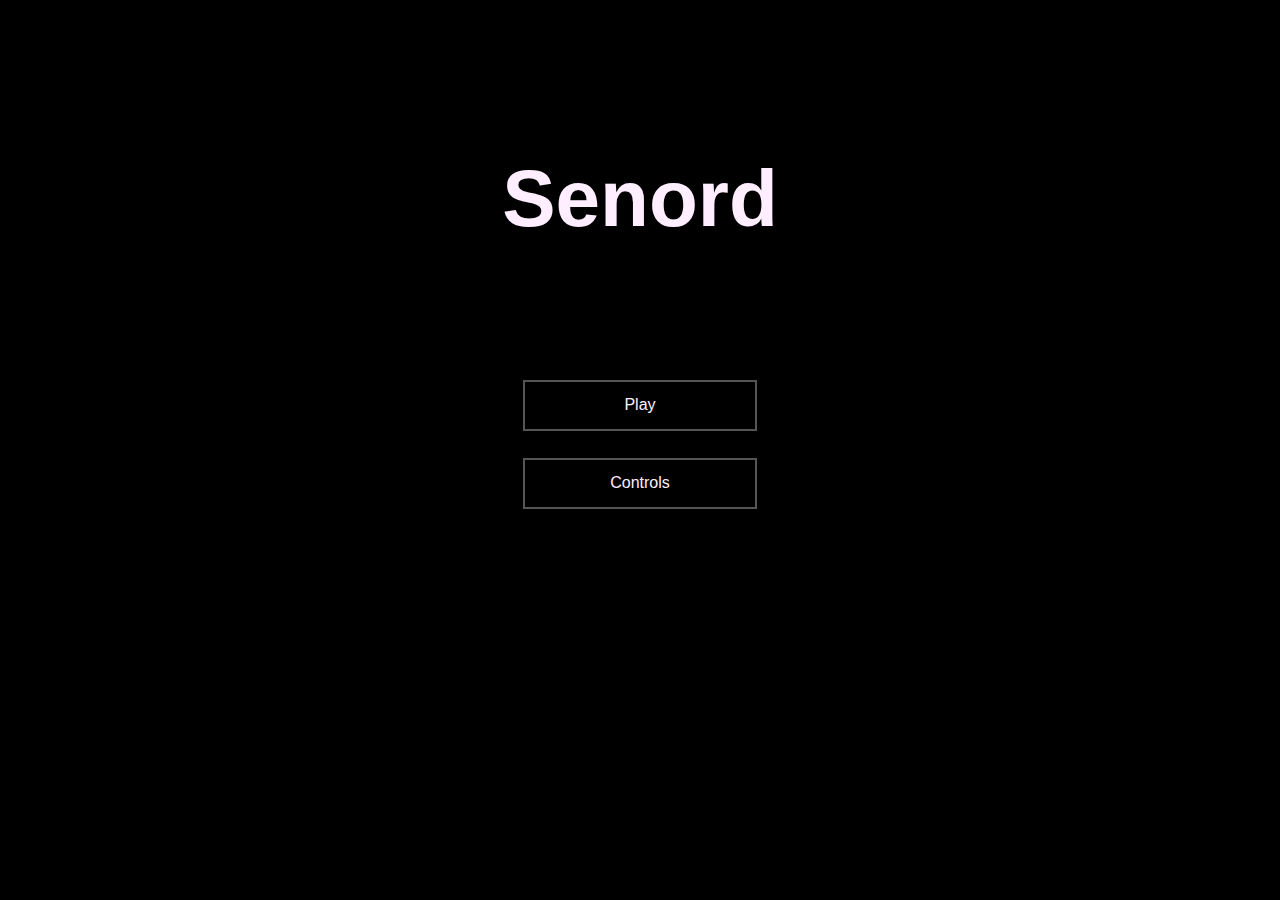
<file: index.html>
<!DOCTYPE html>
<html>
	<head>
		<title>Senord</title>
		<link rel="stylesheet" type="text/css" href="css/style.css">
	</head>
	<body>
		<h1>Senord</h1>

		<a href="game.html">Play</a>
		<a href="controles.html">Controls</a>
		
		<script src="assets/three.min.js"></script>
		<script src="js/jquery.min.js"></script>
	</body>
</html>
</file>
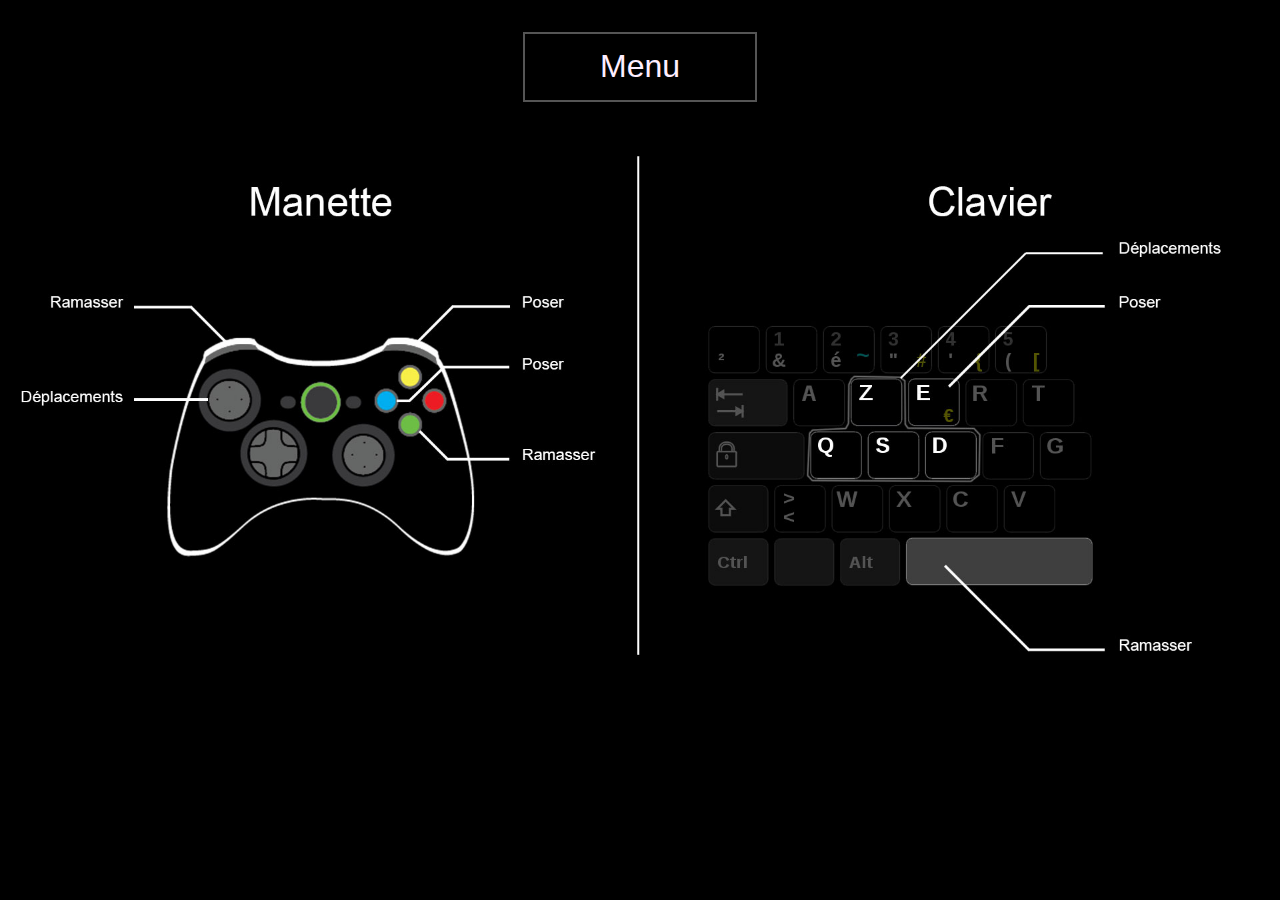
<file: controles.html>
<!DOCTYPE html>
<html>
	<head>
		<title>Senord</title>
		<link rel="stylesheet" type="text/css" href="css/style.css">
		<style>
			img {
				width: 100%;
				max-width: 1500px;
			}
		</style>
	</head>
	<body>
		<a href="index.html" class="buttonMenu">Menu</a>
		<center><img src="assets/img/controlesSenord.jpg" alt="controles"></center>
		<script src="assets/three.min.js"></script>
		<script src="js/jquery.min.js"></script>
	</body>
</html>
</file>
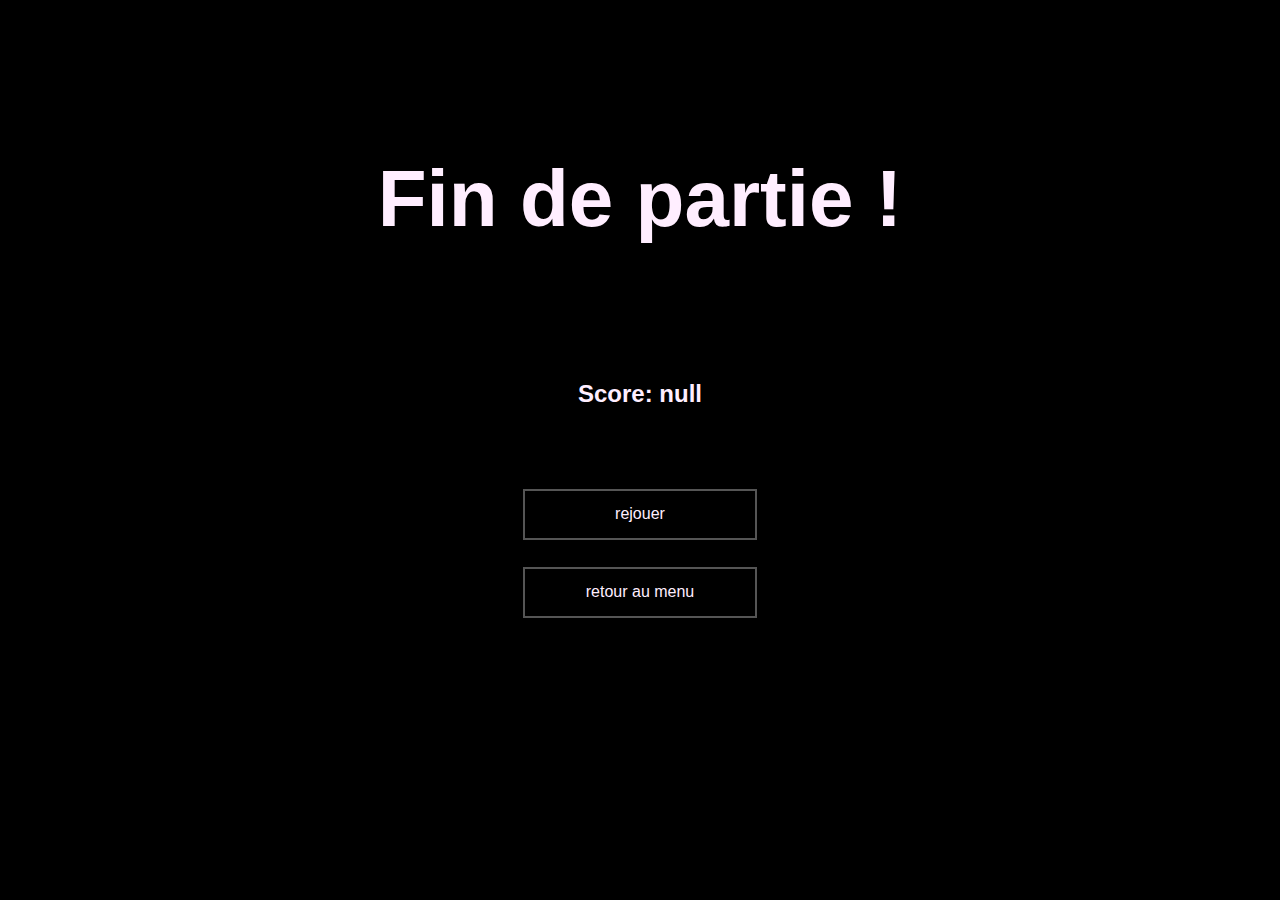
<file: gameOver.html>
<!DOCTYPE html>
<html>
	<head>
		<title>Senord</title>
		<link rel="stylesheet" type="text/css" href="css/style.css">
	</head>
	<body>
		<h1>Fin de partie !</h1>
		<h2>Score: ...</h2>

		<a href="game.html">rejouer</a>
		<a href="index.html">retour au menu</a>
		
		<script src="js/jquery.min.js"></script>
		<script src="js/end.js"></script>

	</body>
</html>
</file>
<file: css/style.css>
body{
	padding: 0;
	margin:0;
	overflow: hidden;
	font-family: sans-serif;
	background-color: #000;
}

.score{
	position: absolute;
	top: 0;
	right: 10vw;
	z-index: 2;
	color: white;
	font-size: 20px;
}

h1, h2 {
	color: #FFEEFF;
	text-align: center;
}
h1{
	margin-bottom: 15vh;
	font-size: 5em;
	margin-top: 17vh;
}
h2{
	margin-bottom: 9vh;
}

a{
	display: block;
	text-align: center;
	border: 2px solid #555555;
	color: #FFEEFF;
	padding: 1.6vh 0;
	width: 18vw;
	margin: 0 auto;
	text-decoration: none;
	margin-bottom: 3vh;
}
a:hover{
	border: 2px solid #AAA;
}

.buttonMenu{
	margin-top: 2.5%;
	font-size: 2em;
}
</file>
